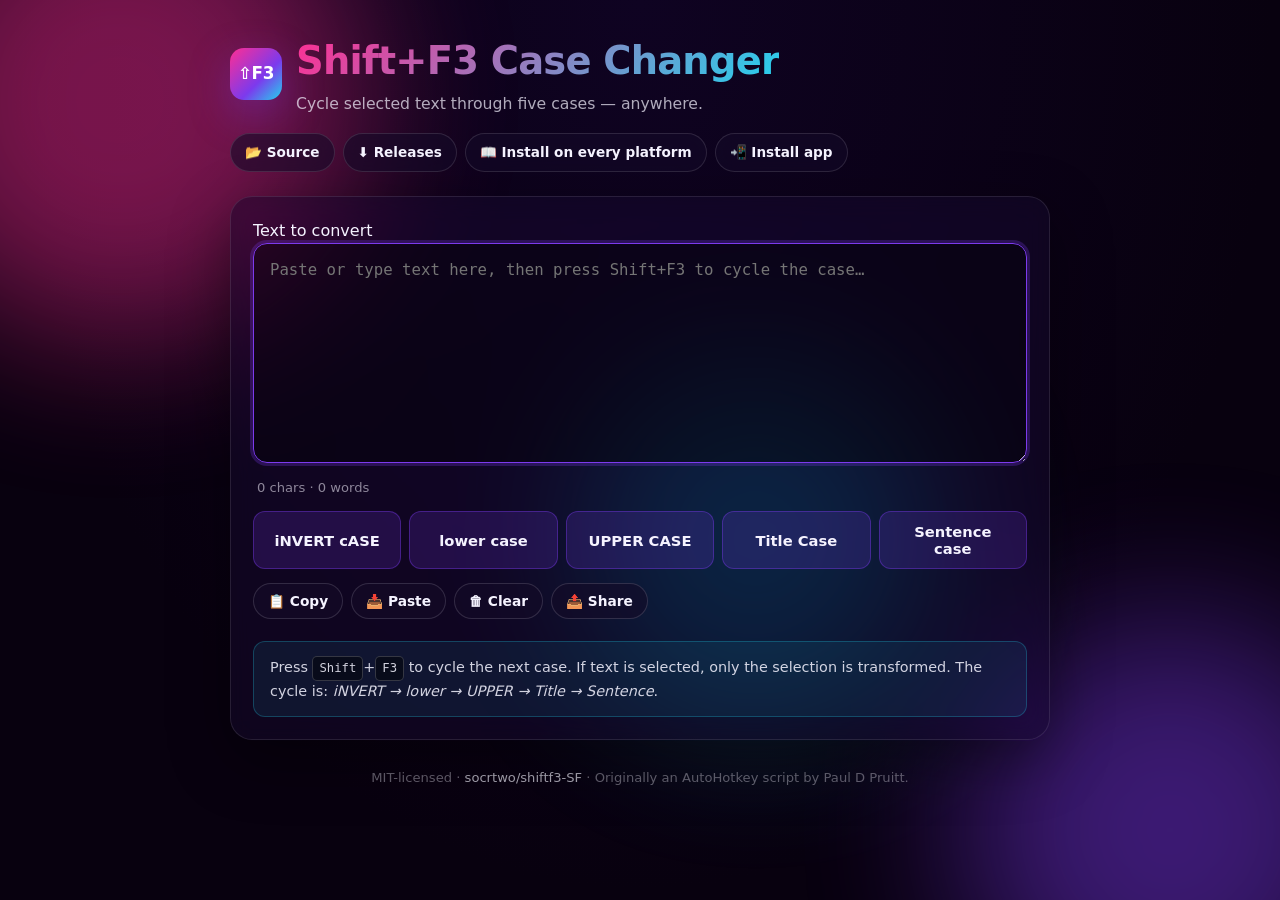
<file: web/index.html>
<!DOCTYPE html>
<html lang="en">
<head>
  <meta charset="UTF-8">
  <meta name="viewport" content="width=device-width, initial-scale=1, viewport-fit=cover">
  <meta name="theme-color" content="#0f0322">
  <meta name="description" content="Cycle text through lower / Title / UPPER / Sentence / iNVERT case with Shift+F3. Works on Web, Windows, macOS, Linux, ChromeOS, Android, iOS.">
  <meta name="apple-mobile-web-app-capable" content="yes">
  <meta name="apple-mobile-web-app-status-bar-style" content="black-translucent">
  <meta name="apple-mobile-web-app-title" content="Shift+F3">
  <link rel="manifest" href="./manifest.webmanifest">
  <link rel="icon" type="image/png" sizes="192x192" href="./icons/icon-192.png">
  <link rel="icon" type="image/png" sizes="512x512" href="./icons/icon-512.png">
  <link rel="apple-touch-icon" href="./icons/icon-192.png">
  <link rel="stylesheet" href="./styles.css">
  <title>Shift+F3 Case Changer</title>
</head>
<body>
<div class="orbs" aria-hidden="true">
  <div class="orb o1"></div><div class="orb o2"></div><div class="orb o3"></div>
</div>
<div class="wrap">
  <header>
    <div class="brand">
      <div class="brand-mark" aria-hidden="true">⇧F3</div>
      <div>
        <h1>Shift+F3 Case Changer</h1>
        <p class="tagline">Cycle selected text through five cases — anywhere.</p>
      </div>
    </div>
    <nav class="nav-links">
      <a href="https://github.com/socrtwo/shiftf3-SF" target="_blank" rel="noopener">📂 Source</a>
      <a href="https://github.com/socrtwo/shiftf3-SF/releases" target="_blank" rel="noopener">⬇ Releases</a>
      <a href="https://github.com/socrtwo/shiftf3-SF#installation" target="_blank" rel="noopener">📖 Install on every platform</a>
      <button id="install" type="button" hidden>📲 Install app</button>
    </nav>
  </header>

  <main class="app-card">
    <label for="text" class="sr-only">Text to convert</label>
    <textarea id="text" placeholder="Paste or type text here, then press Shift+F3 to cycle the case…" autocomplete="off" autocapitalize="off" spellcheck="false"></textarea>
    <div class="meta-row">
      <div><span id="charCount">0 chars</span> · <span id="wordCount">0 words</span></div>
      <div id="status" role="status" aria-live="polite"></div>
    </div>

    <div class="buttons" id="buttons" role="group" aria-label="Case transforms">
      <button data-transform="invert" type="button">iNVERT cASE</button>
      <button data-transform="lower" type="button">lower case</button>
      <button data-transform="upper" type="button">UPPER CASE</button>
      <button data-transform="title" type="button">Title Case</button>
      <button data-transform="sentence" type="button">Sentence case</button>
    </div>

    <div class="actions">
      <button id="copy" type="button">📋 Copy</button>
      <button id="paste" type="button">📥 Paste</button>
      <button id="clear" type="button">🗑 Clear</button>
      <button id="share" type="button">📤 Share</button>
    </div>

    <p class="tip">
      Press <kbd>Shift</kbd>+<kbd>F3</kbd> to cycle the next case. If text is selected, only the selection is transformed. The cycle is: <em>iNVERT → lower → UPPER → Title → Sentence</em>.
    </p>
  </main>

  <footer>
    <p>
      MIT-licensed · <a href="https://github.com/socrtwo/shiftf3-SF" target="_blank" rel="noopener">socrtwo/shiftf3-SF</a> · Originally an AutoHotkey script by Paul D Pruitt.
    </p>
  </footer>
</div>

<script type="module" src="./app.js"></script>
</body>
</html>
</file>
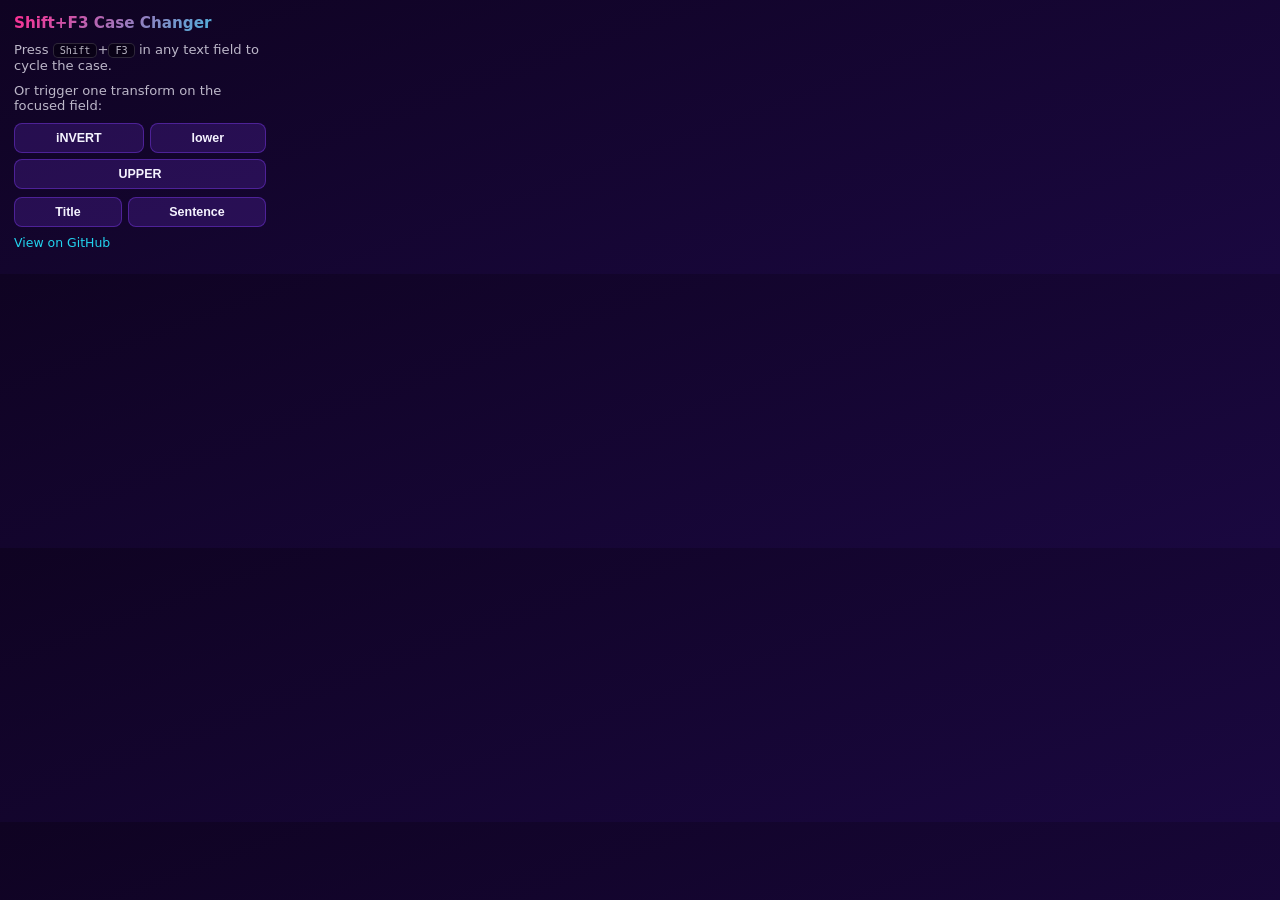
<file: extension/popup.html>
<!DOCTYPE html>
<html lang="en">
<head>
  <meta charset="UTF-8">
  <title>Shift+F3</title>
  <style>
    :root { color-scheme: dark; }
    * { box-sizing: border-box; }
    body {
      width: 280px; margin: 0;
      font-family: -apple-system, system-ui, 'Segoe UI', sans-serif;
      background: linear-gradient(160deg, #0f0322, #1a0840);
      color: #f5f3ff; padding: 14px;
    }
    h1 {
      font-size: 0.95rem; margin: 0 0 10px;
      background: linear-gradient(135deg, #ff2e93, #22d3ee);
      -webkit-background-clip: text; background-clip: text; color: transparent;
    }
    p { margin: 0 0 10px; font-size: 0.82rem; color: rgba(245,243,255,0.75); }
    kbd {
      display: inline-block; padding: 1px 6px; font-family: ui-monospace, monospace;
      font-size: 0.78em; background: rgba(0,0,0,0.4);
      border: 1px solid rgba(255,255,255,0.15); border-radius: 5px;
    }
    .row { display: flex; flex-wrap: wrap; gap: 6px; margin: 8px 0; }
    .row button {
      flex: 1 1 auto; min-width: 100px;
      padding: 7px 8px; font-size: 0.78rem; font-weight: 600;
      background: rgba(124,58,237,0.2); color: #f5f3ff;
      border: 1px solid rgba(124,58,237,0.45); border-radius: 8px; cursor: pointer;
    }
    .row button:hover { background: rgba(124,58,237,0.35); }
    a { color: #22d3ee; text-decoration: none; font-size: 0.78rem; }
    a:hover { text-decoration: underline; }
    .footer { margin-top: 8px; font-size: 0.72rem; color: rgba(245,243,255,0.5); }
  </style>
</head>
<body>
  <h1>Shift+F3 Case Changer</h1>
  <p>Press <kbd>Shift</kbd>+<kbd>F3</kbd> in any text field to cycle the case.</p>
  <p>Or trigger one transform on the focused field:</p>
  <div class="row">
    <button data-do="invert">iNVERT</button>
    <button data-do="lower">lower</button>
    <button data-do="upper">UPPER</button>
  </div>
  <div class="row">
    <button data-do="title">Title</button>
    <button data-do="sentence">Sentence</button>
  </div>
  <p class="footer">
    <a href="https://github.com/socrtwo/shiftf3-SF" target="_blank" rel="noopener">View on GitHub</a>
  </p>
  <script src="popup.js"></script>
</body>
</html>
</file>
<file: web/styles.css>
:root { color-scheme: dark; }
*, *::before, *::after { box-sizing: border-box; margin: 0; padding: 0; }
html, body { min-height: 100%; }
body {
  font-family: 'Inter', -apple-system, system-ui, sans-serif;
  background: radial-gradient(ellipse at top, #0f0322 0%, #08010f 70%);
  color: #f5f3ff;
  -webkit-font-smoothing: antialiased;
  line-height: 1.5;
  min-height: 100vh;
}
.orbs { position: fixed; inset: 0; overflow: hidden; pointer-events: none; z-index: 0; }
.orb { position: absolute; border-radius: 50%; filter: blur(80px); opacity: 0.45;
  animation: float 18s ease-in-out infinite; }
.o1 { width: 480px; height: 480px; background: #ff2e93; top: -140px; left: -120px; }
.o2 { width: 420px; height: 420px; background: #7c3aed; bottom: -140px; right: -100px; animation-delay: -6s; }
.o3 { width: 360px; height: 360px; background: #22d3ee; top: 40%; left: 45%; opacity: 0.3; animation-delay: -12s; }
@keyframes float {
  0%,100% { transform: translate(0,0) scale(1); }
  33%     { transform: translate(40px,-30px) scale(1.08); }
  66%     { transform: translate(-30px,30px) scale(.95); }
}
.wrap {
  position: relative; z-index: 1;
  max-width: 860px; margin: 0 auto; padding: 32px 20px 48px;
}
header { margin-bottom: 24px; }
.brand { display: flex; align-items: center; gap: 14px; }
.brand-mark {
  width: 52px; height: 52px; flex: none;
  display: grid; place-items: center;
  border-radius: 14px;
  background: linear-gradient(135deg, #ff2e93 0%, #7c3aed 60%, #22d3ee 100%);
  color: white; font-weight: 800; font-size: 1.05rem; letter-spacing: -0.02em;
  box-shadow: 0 14px 40px rgba(124,58,237,0.35);
}
h1 {
  font-size: clamp(1.7rem, 5vw, 2.4rem); font-weight: 800; letter-spacing: -0.02em;
  background: linear-gradient(135deg, #ff2e93 0%, #22d3ee 100%);
  -webkit-background-clip: text; -webkit-text-fill-color: transparent; background-clip: text;
}
.tagline { color: rgba(245,243,255,0.7); margin-top: 2px; font-size: 0.98rem; }
.nav-links {
  display: flex; flex-wrap: wrap; gap: 8px; margin: 18px 0 6px;
}
.nav-links a, .nav-links button {
  display: inline-flex; align-items: center; gap: 6px;
  padding: 8px 14px; text-decoration: none; color: #f5f3ff;
  background: rgba(20,10,40,0.6); border: 1px solid rgba(255,255,255,0.12);
  border-radius: 999px; font-size: 0.85rem; font-weight: 600;
  transition: transform .15s, border-color .15s, background .15s;
  backdrop-filter: blur(12px); -webkit-backdrop-filter: blur(12px);
  cursor: pointer; font-family: inherit;
}
.nav-links a:hover, .nav-links button:hover {
  transform: translateY(-1px); border-color: #7c3aed; background: rgba(124,58,237,0.18);
}
.app-card {
  margin-top: 16px; padding: 22px;
  background: rgba(20,10,40,0.55);
  border: 1px solid rgba(255,255,255,0.1);
  border-radius: 22px;
  backdrop-filter: blur(14px) saturate(1.4); -webkit-backdrop-filter: blur(14px) saturate(1.4);
  box-shadow: 0 20px 60px rgba(0,0,0,0.4);
}
textarea {
  width: 100%; min-height: 220px;
  background: rgba(0,0,0,0.35);
  color: #f5f3ff;
  border: 1px solid rgba(255,255,255,0.12);
  border-radius: 14px;
  padding: 14px 16px;
  font-family: ui-monospace, 'SF Mono', Menlo, monospace;
  font-size: 0.98rem;
  line-height: 1.55;
  resize: vertical;
}
textarea:focus {
  outline: none; border-color: #7c3aed;
  box-shadow: 0 0 0 3px rgba(124,58,237,0.25);
}
.meta-row {
  display: flex; justify-content: space-between; align-items: center;
  font-size: 0.82rem; color: rgba(245,243,255,0.55); margin: 8px 4px 14px;
  flex-wrap: wrap; gap: 8px;
}
#status[data-kind="warn"] { color: #ffd166; }
#status[data-kind="info"] { color: #22d3ee; }
.buttons {
  display: grid;
  grid-template-columns: repeat(auto-fit, minmax(140px, 1fr));
  gap: 8px;
  margin-bottom: 14px;
}
.buttons button {
  padding: 11px 14px;
  background: rgba(124,58,237,0.18);
  color: #f5f3ff;
  border: 1px solid rgba(124,58,237,0.4);
  border-radius: 12px;
  font-family: inherit;
  font-size: 0.92rem;
  font-weight: 600;
  cursor: pointer;
  transition: transform .12s, border-color .15s, background .15s;
}
.buttons button:hover { transform: translateY(-1px); background: rgba(124,58,237,0.35); border-color: #7c3aed; }
.buttons button:active { transform: translateY(0); }
.buttons button kbd {
  display: inline-block; margin-left: 6px;
  font-size: 0.72em; font-family: ui-monospace, monospace;
  padding: 1px 5px; border-radius: 4px;
  background: rgba(0,0,0,0.4); border: 1px solid rgba(255,255,255,0.1);
}
.actions {
  display: flex; flex-wrap: wrap; gap: 8px;
}
.actions button {
  padding: 9px 14px;
  background: rgba(20,10,40,0.6);
  color: #f5f3ff;
  border: 1px solid rgba(255,255,255,0.14);
  border-radius: 999px;
  font-family: inherit;
  font-size: 0.86rem;
  font-weight: 600;
  cursor: pointer;
  transition: transform .12s, border-color .15s;
}
.actions button:hover { transform: translateY(-1px); border-color: #22d3ee; }
.tip {
  margin-top: 22px; padding: 14px 16px;
  background: rgba(34,211,238,0.08);
  border: 1px solid rgba(34,211,238,0.25);
  border-radius: 12px;
  color: rgba(245,243,255,0.85);
  font-size: 0.9rem;
}
.tip kbd {
  display: inline-block; padding: 2px 6px;
  font-family: ui-monospace, monospace; font-size: 0.85em;
  background: rgba(0,0,0,0.45); border: 1px solid rgba(255,255,255,0.18);
  border-radius: 5px;
}
footer {
  margin-top: 28px; text-align: center;
  color: rgba(245,243,255,0.4); font-size: 0.82rem;
}
footer a { color: rgba(245,243,255,0.7); text-decoration: none; }
footer a:hover { text-decoration: underline; }
@media (max-width: 480px) {
  .wrap { padding: 20px 14px 40px; }
  .app-card { padding: 16px; }
  textarea { min-height: 180px; }
}
@media (prefers-reduced-motion: reduce) {
  .orb { animation: none; }
}
</file>
